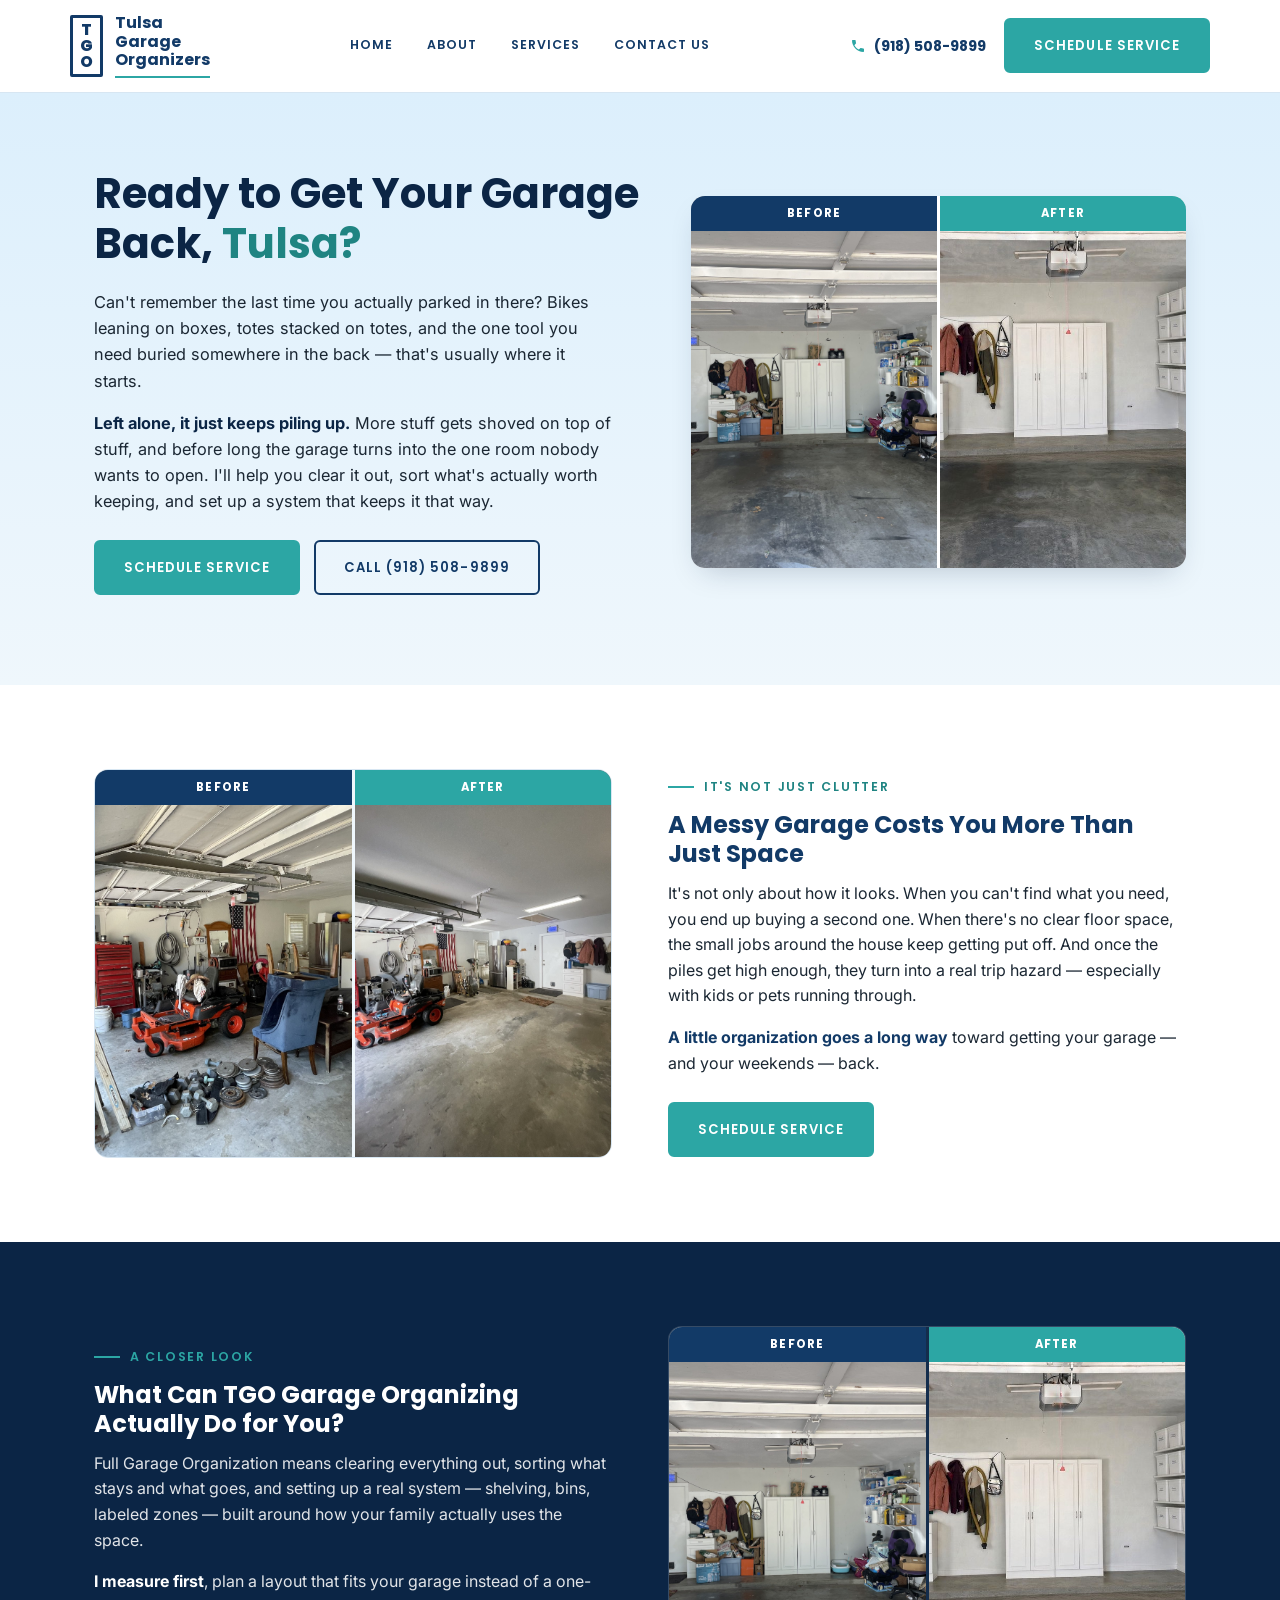
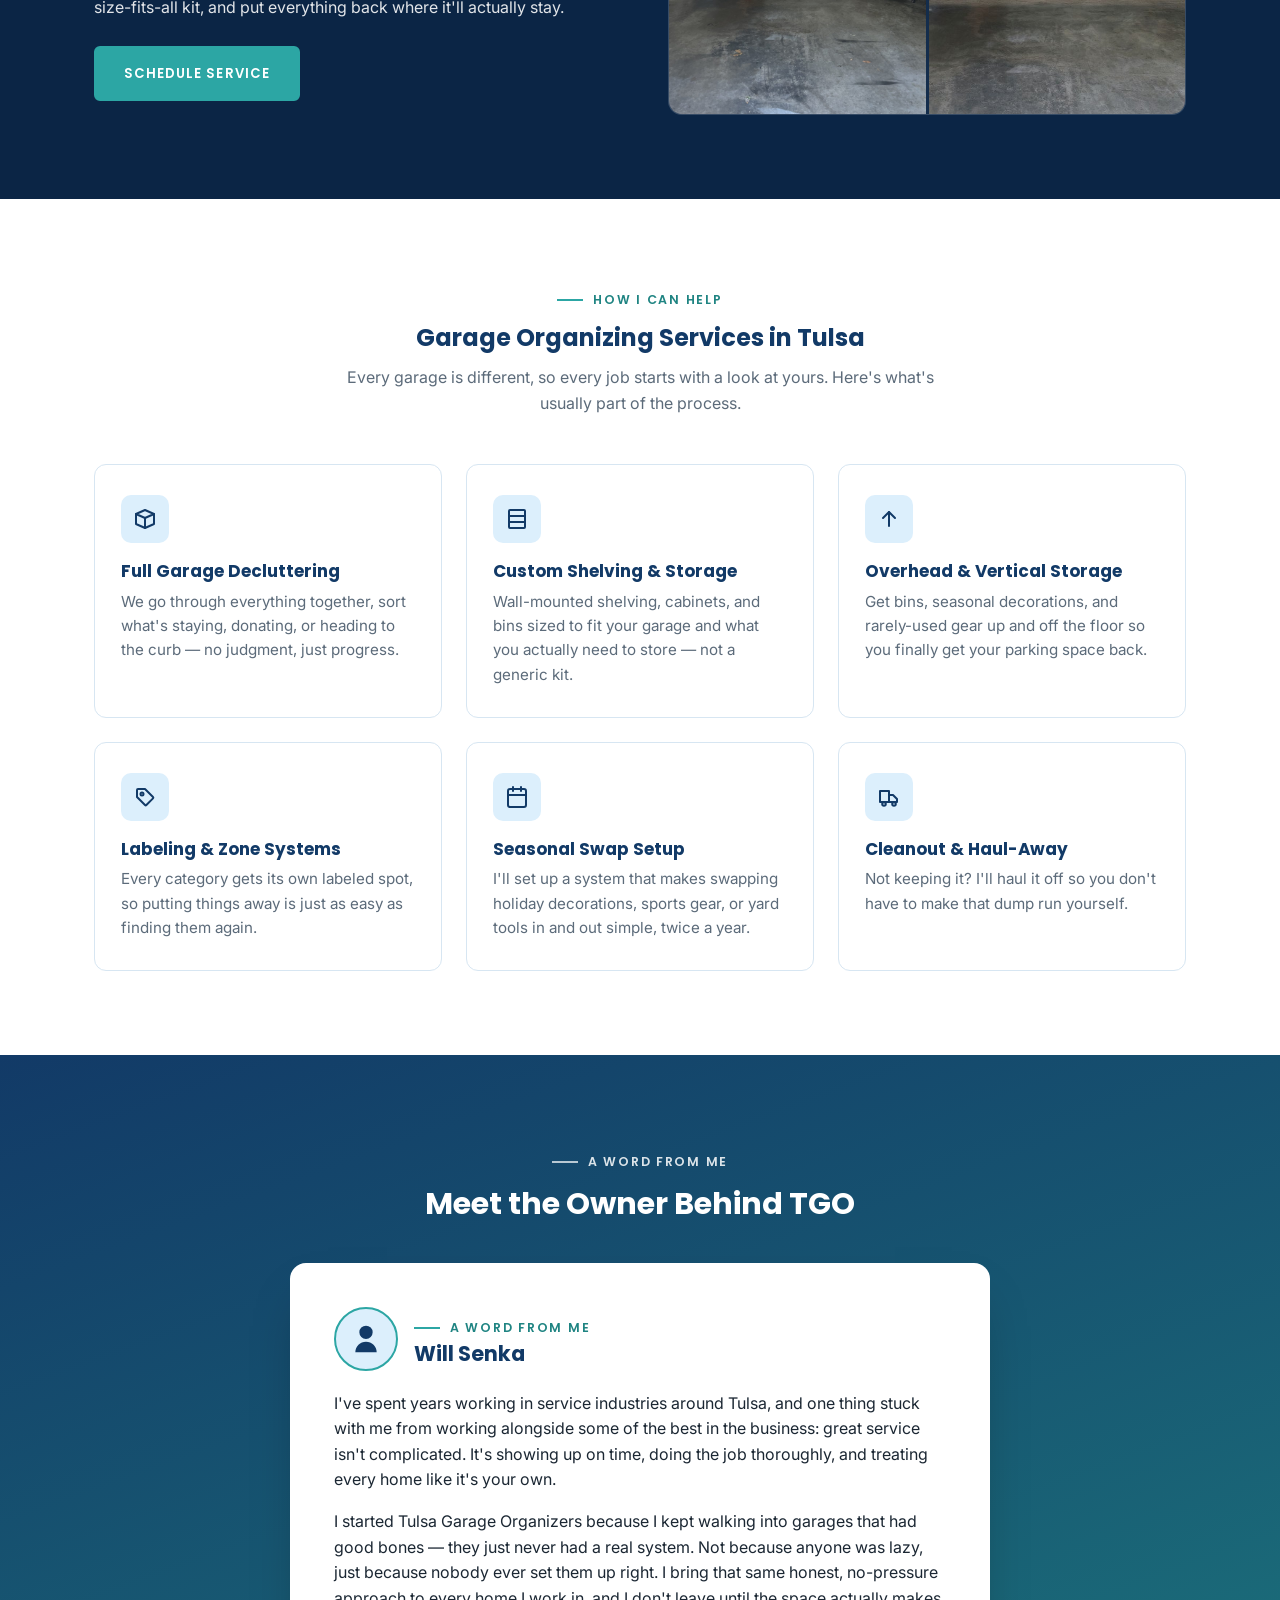
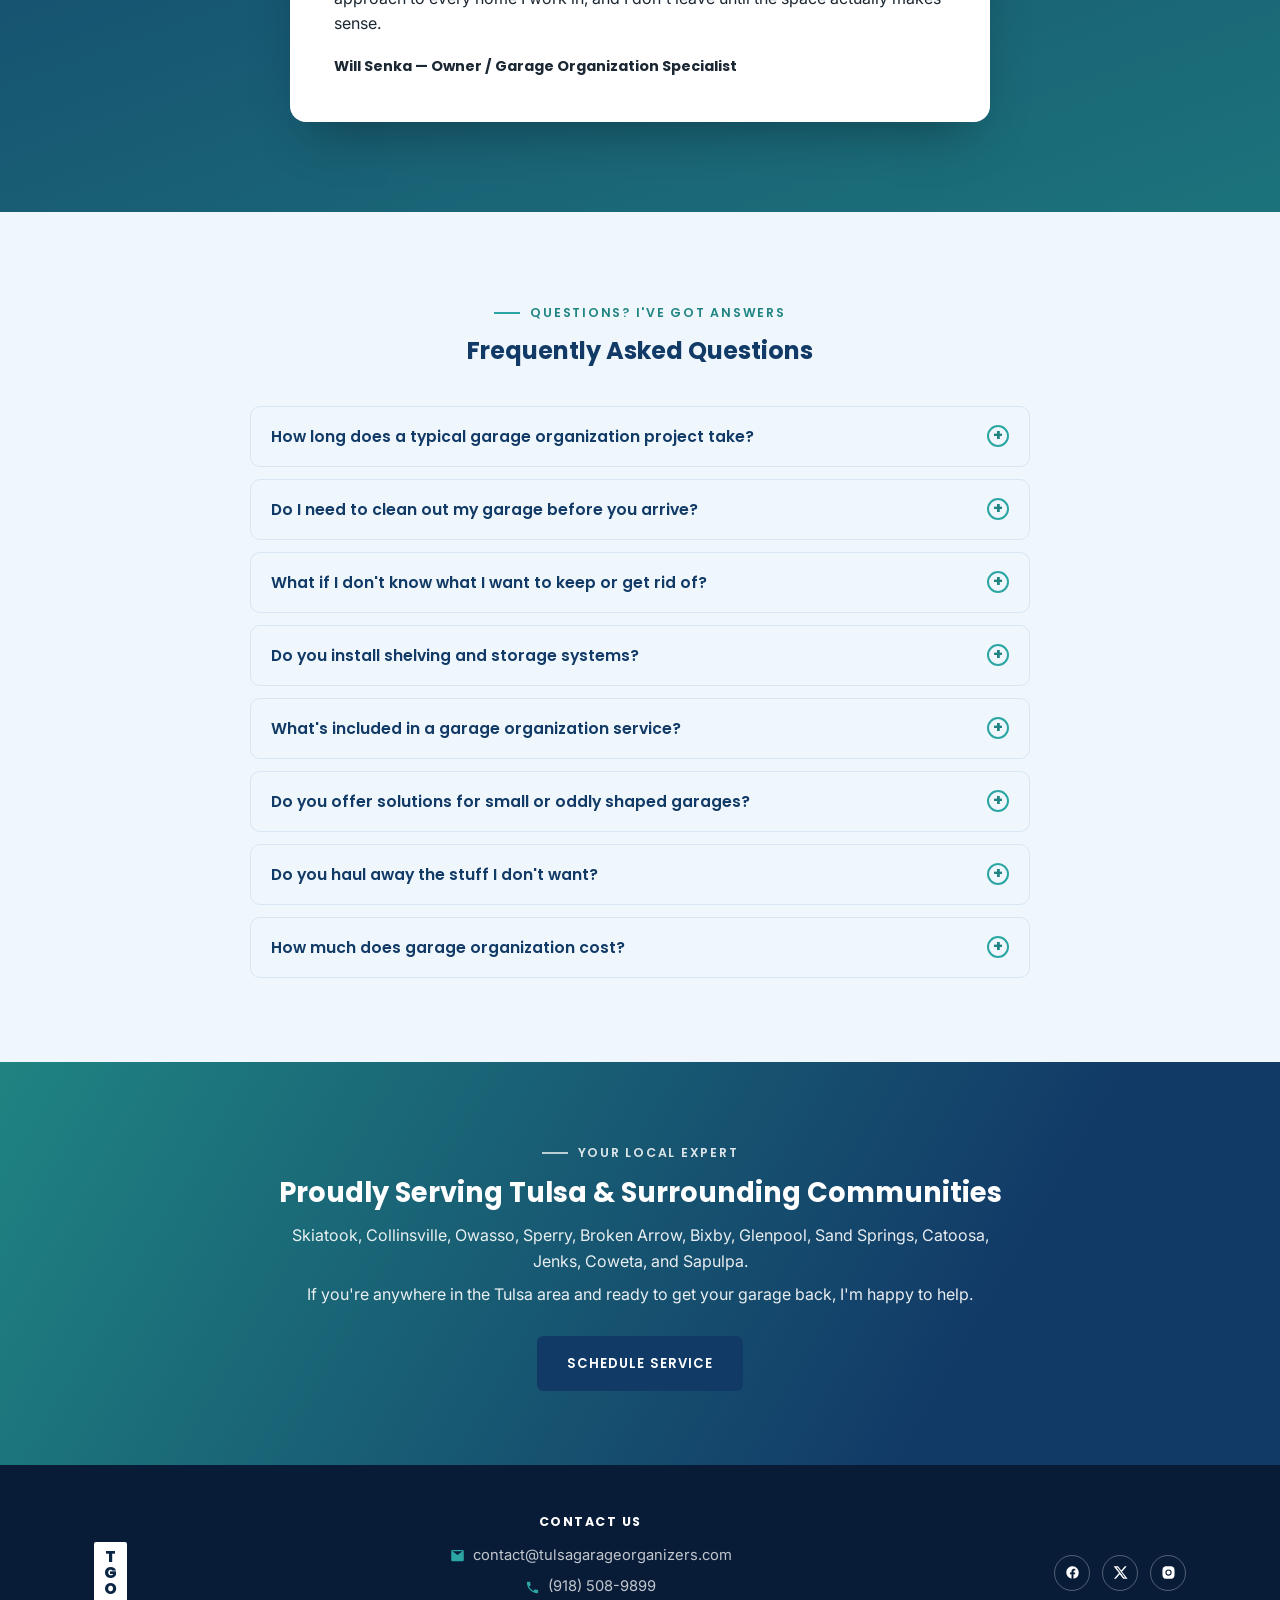
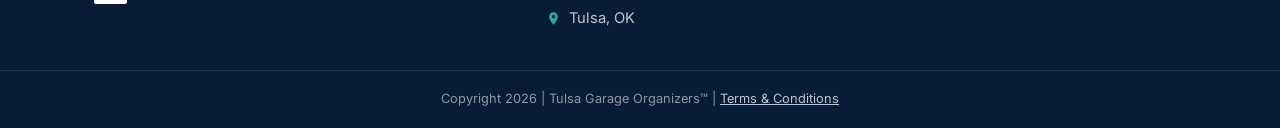
<file: index.html>
<!DOCTYPE html>
<html lang="en">
<head>
<meta charset="UTF-8">
<meta name="viewport" content="width=device-width, initial-scale=1.0">
<title>Tulsa Garage Organizers | Garage Organization Services in Tulsa, OK</title>
<meta name="description" content="Can't park in your own garage anymore? Tulsa Garage Organizers clears the clutter and sets up a real storage system that actually fits your home. Free quotes across the Tulsa area.">
<link rel="icon" type="image/svg+xml" href="favicon.svg">
<link rel="preconnect" href="https://fonts.googleapis.com">
<link rel="preconnect" href="https://fonts.gstatic.com" crossorigin>
<link href="https://fonts.googleapis.com/css2?family=Poppins:wght@600;700;800&family=Inter:wght@400;500;600&display=swap" rel="stylesheet">
<link rel="stylesheet" href="styles.css">
</head>
<body>

<header class="site-header">
  <div class="wrap header-inner">
    <a href="#hero" class="brand">
      <span class="logo-mark" aria-hidden="true">
        <span>T</span><span>G</span><span>O</span>
      </span>
      <span class="logo-text">
        <span class="logo-word">
          <span>Tulsa</span>
          <span>Garage</span>
          <span>Organizers</span>
        </span>
        <span class="logo-underline"></span>
      </span>
    </a>

    <nav class="main-nav" id="mainNav">
      <a href="#hero">Home</a>
      <a href="#about">About</a>
      <a href="#services">Services</a>
      <a href="#contact">Contact Us</a>
    </nav>

    <div class="header-actions">
      <a class="header-phone" href="tel:9185089899">
        <svg viewBox="0 0 24 24"><path d="M6.6 10.8c1.4 2.8 3.8 5.1 6.6 6.6l2.2-2.2c.3-.3.7-.4 1-.2 1.1.4 2.3.6 3.6.6.6 0 1 .4 1 1V20c0 .6-.4 1-1 1C10.9 21 3 13.1 3 3.9c0-.6.4-1 1-1h3.5c.6 0 1 .4 1 1 0 1.2.2 2.4.6 3.5.1.4 0 .8-.3 1l-2.2 2.4z"/></svg>
        <span class="phone-text">(918) 508-9899</span>
      </a>
      <a class="btn btn-primary" href="#contact">Schedule Service</a>
      <button class="nav-toggle" id="navToggle" aria-label="Toggle menu" aria-expanded="false">
        <span></span>
      </button>
    </div>
  </div>
</header>

<!-- HERO -->
<section class="hero" id="hero">
  <div class="wrap hero-grid">
    <div>
      <h1>Ready to Get Your Garage Back, <span class="accent">Tulsa?</span></h1>
      <p>Can't remember the last time you actually parked in there? Bikes leaning on boxes, totes stacked on totes, and the one tool you need buried somewhere in the back — that's usually where it starts.</p>
      <p><strong>Left alone, it just keeps piling up.</strong> More stuff gets shoved on top of stuff, and before long the garage turns into the one room nobody wants to open. I'll help you clear it out, sort what's actually worth keeping, and set up a system that keeps it that way.</p>
      <div class="cta-row">
        <a href="#contact" class="btn btn-primary">Schedule Service</a>
        <a href="tel:9185089899" class="btn btn-outline-navy">Call (918) 508-9899</a>
      </div>
    </div>

    <div class="hero-art">
      <div class="before-after">
        <div class="ba-panel">
          <span class="ba-label ba-before">Before</span>
          <img src="images/cabinet-before.jpg" alt="Cluttered storage cabinet and shelving area in a Tulsa garage before organizing">
        </div>
        <div class="ba-panel">
          <span class="ba-label ba-after">After</span>
          <img src="images/cabinet-after.jpg" alt="Same cabinet and shelving area tidied up after Tulsa Garage Organizers service">
        </div>
      </div>
    </div>
  </div>
</section>

<!-- SECTION: not just clutter -->
<section class="section-light">
  <div class="wrap split">
    <div class="split-art">
      <div class="before-after">
        <div class="ba-panel">
          <span class="ba-label ba-before">Before</span>
          <img src="images/mower-before.jpg" alt="Cluttered Tulsa garage floor before organizing, with furniture and gear piled up" loading="lazy">
        </div>
        <div class="ba-panel">
          <span class="ba-label ba-after">After</span>
          <img src="images/mower-after.jpg" alt="Same Tulsa garage with the floor cleared after Tulsa Garage Organizers service" loading="lazy">
        </div>
      </div>
    </div>
    <div class="split-copy">
      <div class="eyebrow">It's not just clutter</div>
      <h2>A Messy Garage Costs You More Than Just Space</h2>
      <p>It's not only about how it looks. When you can't find what you need, you end up buying a second one. When there's no clear floor space, the small jobs around the house keep getting put off. And once the piles get high enough, they turn into a real trip hazard — especially with kids or pets running through.</p>
      <p><strong>A little organization goes a long way</strong> toward getting your garage — and your weekends — back.</p>
      <div class="cta-row">
        <a href="#contact" class="btn btn-primary">Schedule Service</a>
      </div>
    </div>
  </div>
</section>

<!-- SECTION: what we do (dark) -->
<section class="section-dark" id="about-what">
  <div class="wrap split reverse">
    <div class="split-copy">
      <div class="eyebrow on-dark">A closer look</div>
      <h2>What Can TGO Garage Organizing Actually Do for You?</h2>
      <p>Full Garage Organization means clearing everything out, sorting what stays and what goes, and setting up a real system — shelving, bins, labeled zones — built around how your family actually uses the space.</p>
      <p><strong>I measure first</strong>, plan a layout that fits your garage instead of a one-size-fits-all kit, and put everything back where it'll actually stay.</p>
      <div class="cta-row">
        <a href="#contact" class="btn btn-primary">Schedule Service</a>
      </div>
    </div>
    <div class="split-art">
      <div class="before-after">
        <div class="ba-panel">
          <span class="ba-label ba-before">Before</span>
          <img src="images/cabinet-before.jpg" alt="Cluttered storage cabinet and shelving area in a Tulsa garage before organizing" loading="lazy">
        </div>
        <div class="ba-panel">
          <span class="ba-label ba-after">After</span>
          <img src="images/cabinet-after.jpg" alt="Same cabinet and shelving area tidied up after Tulsa Garage Organizers service" loading="lazy">
        </div>
      </div>
    </div>
  </div>
</section>

<!-- SERVICES -->
<section class="section-light" id="services">
  <div class="wrap">
    <div class="services-head">
      <div class="eyebrow">How I can help</div>
      <h2>Garage Organizing Services in Tulsa</h2>
      <p>Every garage is different, so every job starts with a look at yours. Here's what's usually part of the process.</p>
    </div>

    <div class="services-grid">
      <div class="service-card">
        <div class="service-icon">
          <svg viewBox="0 0 24 24" fill="none" stroke-width="2" stroke-linecap="round" stroke-linejoin="round"><path d="M3 7l9-4 9 4-9 4-9-4z"/><path d="M3 7v10l9 4 9-4V7"/><path d="M12 11v10"/></svg>
        </div>
        <h3>Full Garage Decluttering</h3>
        <p>We go through everything together, sort what's staying, donating, or heading to the curb — no judgment, just progress.</p>
      </div>

      <div class="service-card">
        <div class="service-icon">
          <svg viewBox="0 0 24 24" fill="none" stroke-width="2" stroke-linecap="round" stroke-linejoin="round"><rect x="4" y="3" width="16" height="18" rx="1"/><path d="M4 9h16M4 15h16"/></svg>
        </div>
        <h3>Custom Shelving &amp; Storage</h3>
        <p>Wall-mounted shelving, cabinets, and bins sized to fit your garage and what you actually need to store — not a generic kit.</p>
      </div>

      <div class="service-card">
        <div class="service-icon">
          <svg viewBox="0 0 24 24" fill="none" stroke-width="2" stroke-linecap="round" stroke-linejoin="round"><path d="M12 19V5"/><path d="M6 11l6-6 6 6"/></svg>
        </div>
        <h3>Overhead &amp; Vertical Storage</h3>
        <p>Get bins, seasonal decorations, and rarely-used gear up and off the floor so you finally get your parking space back.</p>
      </div>

      <div class="service-card">
        <div class="service-icon">
          <svg viewBox="0 0 24 24" fill="none" stroke-width="2" stroke-linecap="round" stroke-linejoin="round"><path d="M20 12l-8-8H5a1 1 0 00-1 1v7l8 8a1 1 0 001.4 0l6.6-6.6a1 1 0 000-1.4z"/><circle cx="9" cy="9" r="1.5"/></svg>
        </div>
        <h3>Labeling &amp; Zone Systems</h3>
        <p>Every category gets its own labeled spot, so putting things away is just as easy as finding them again.</p>
      </div>

      <div class="service-card">
        <div class="service-icon">
          <svg viewBox="0 0 24 24" fill="none" stroke-width="2" stroke-linecap="round" stroke-linejoin="round"><rect x="3" y="4" width="18" height="18" rx="2"/><path d="M3 10h18M8 2v4M16 2v4"/></svg>
        </div>
        <h3>Seasonal Swap Setup</h3>
        <p>I'll set up a system that makes swapping holiday decorations, sports gear, or yard tools in and out simple, twice a year.</p>
      </div>

      <div class="service-card">
        <div class="service-icon">
          <svg viewBox="0 0 24 24" fill="none" stroke-width="2" stroke-linecap="round" stroke-linejoin="round"><path d="M3 17h9V6H3v11z"/><path d="M12 10h4l4 4v3h-8"/><circle cx="7" cy="19" r="1.8"/><circle cx="17" cy="19" r="1.8"/></svg>
        </div>
        <h3>Cleanout &amp; Haul-Away</h3>
        <p>Not keeping it? I'll haul it off so you don't have to make that dump run yourself.</p>
      </div>
    </div>
  </div>
</section>

<!-- MEET THE OWNER -->
<section class="owner-section" id="about">
  <div class="wrap">
    <div class="eyebrow">A word from me</div>
    <h2>Meet the Owner Behind TGO</h2>

    <div class="owner-card">
      <div class="owner-top">
        <div class="owner-avatar" aria-hidden="true">
          <svg viewBox="0 0 24 24"><path d="M12 12a5 5 0 100-10 5 5 0 000 10zM4 22a8 8 0 0116 0z"/></svg>
        </div>
        <div>
          <div class="eyebrow">A word from me</div>
          <h3>Will Senka</h3>
        </div>
      </div>
      <p>I've spent years working in service industries around Tulsa, and one thing stuck with me from working alongside some of the best in the business: great service isn't complicated. It's showing up on time, doing the job thoroughly, and treating every home like it's your own.</p>
      <p>I started Tulsa Garage Organizers because I kept walking into garages that had good bones — they just never had a real system. Not because anyone was lazy, just because nobody ever set them up right. I bring that same honest, no-pressure approach to every home I work in, and I don't leave until the space actually makes sense.</p>
      <p class="owner-sign">Will Senka — Owner / Garage Organization Specialist</p>
    </div>
  </div>
</section>

<!-- FAQ -->
<section class="section-soft">
  <div class="wrap">
    <div class="faq-head">
      <div class="eyebrow">Questions? I've got answers</div>
      <h2>Frequently Asked Questions</h2>
    </div>

    <div class="faq-list" id="faqList">
      <div class="faq-item">
        <button class="faq-q">How long does a typical garage organization project take?
          <span class="icon">+</span>
        </button>
        <div class="faq-a"><div class="faq-a-inner">Most garages take a full day, sometimes two if we're doing a full cleanout plus custom shelving. I'll give you a solid time estimate once I've seen the space.</div></div>
      </div>

      <div class="faq-item">
        <button class="faq-q">Do I need to clean out my garage before you arrive?
          <span class="icon">+</span>
        </button>
        <div class="faq-a"><div class="faq-a-inner">Nope — that's part of what I do. Just try not to add anything new to the pile between now and then.</div></div>
      </div>

      <div class="faq-item">
        <button class="faq-q">What if I don't know what I want to keep or get rid of?
          <span class="icon">+</span>
        </button>
        <div class="faq-a"><div class="faq-a-inner">That's completely normal, and it's where I can help most. We'll go through things together at your pace — nothing leaves without your okay.</div></div>
      </div>

      <div class="faq-item">
        <button class="faq-q">Do you install shelving and storage systems?
          <span class="icon">+</span>
        </button>
        <div class="faq-a"><div class="faq-a-inner">Yes. Whether it's wall-mounted shelving, overhead racks, or a slatwall system, I'll measure your space and set up something built to fit it.</div></div>
      </div>

      <div class="faq-item">
        <button class="faq-q">What's included in a garage organization service?
          <span class="icon">+</span>
        </button>
        <div class="faq-a"><div class="faq-a-inner">A full walkthrough, sorting and decluttering, hauling away what you don't want, and setting up a storage system with everything labeled and in its place.</div></div>
      </div>

      <div class="faq-item">
        <button class="faq-q">Do you offer solutions for small or oddly shaped garages?
          <span class="icon">+</span>
        </button>
        <div class="faq-a"><div class="faq-a-inner">Especially those. A lot of garages weren't built with much storage in mind to begin with, and that's usually where a custom layout makes the biggest difference.</div></div>
      </div>

      <div class="faq-item">
        <button class="faq-q">Do you haul away the stuff I don't want?
          <span class="icon">+</span>
        </button>
        <div class="faq-a"><div class="faq-a-inner">Yes — donations, trash, and everything in between. You won't need to make a dump run yourself.</div></div>
      </div>

      <div class="faq-item">
        <button class="faq-q">How much does garage organization cost?
          <span class="icon">+</span>
        </button>
        <div class="faq-a"><div class="faq-a-inner">It depends on the size of your garage and how much we're tackling. I'll walk through it with you and give you a straightforward quote before any work starts — no surprises.</div></div>
      </div>
    </div>
  </div>
</section>

<!-- SERVICE AREA -->
<section class="area-band">
  <div class="wrap">
    <div class="eyebrow">Your local expert</div>
    <h2>Proudly Serving Tulsa &amp; Surrounding Communities</h2>
    <p>Skiatook, Collinsville, Owasso, Sperry, Broken Arrow, Bixby, Glenpool, Sand Springs, Catoosa, Jenks, Coweta, and Sapulpa.</p>
    <p>If you're anywhere in the Tulsa area and ready to get your garage back, I'm happy to help.</p>
    <div class="cta-row">
      <a href="#contact" class="btn btn-navy">Schedule Service</a>
    </div>
  </div>
</section>

<!-- FOOTER -->
<footer class="site-footer" id="contact">
  <div class="wrap footer-inner">
    <span class="logo-mark on-dark" aria-hidden="true">
      <span>T</span><span>G</span><span>O</span>
    </span>

    <div class="footer-contact">
      <h4>Contact Us</h4>
      <ul>
        <li>
          <svg viewBox="0 0 24 24"><path d="M2 5a2 2 0 012-2h16a2 2 0 012 2v14a2 2 0 01-2 2H4a2 2 0 01-2-2V5zm2 0l8 6 8-6"/></svg>
          <a href="mailto:contact@tulsagarageorganizers.com">contact@tulsagarageorganizers.com</a>
        </li>
        <li>
          <svg viewBox="0 0 24 24"><path d="M6.6 10.8c1.4 2.8 3.8 5.1 6.6 6.6l2.2-2.2c.3-.3.7-.4 1-.2 1.1.4 2.3.6 3.6.6.6 0 1 .4 1 1V20c0 .6-.4 1-1 1C10.9 21 3 13.1 3 3.9c0-.6.4-1 1-1h3.5c.6 0 1 .4 1 1 0 1.2.2 2.4.6 3.5.1.4 0 .8-.3 1l-2.2 2.4z"/></svg>
          <a href="tel:9185089899">(918) 508-9899</a>
        </li>
        <li>
          <svg viewBox="0 0 24 24"><path d="M12 2a7 7 0 00-7 7c0 5.25 7 13 7 13s7-7.75 7-13a7 7 0 00-7-7zm0 9.5A2.5 2.5 0 1112 6.5a2.5 2.5 0 010 5z"/></svg>
          Tulsa, OK
        </li>
      </ul>
    </div>

    <div class="footer-social">
      <a href="#" aria-label="Facebook"><svg viewBox="0 0 24 24"><path d="M22 12a10 10 0 10-11.6 9.9v-7H7.9V12h2.5V9.8c0-2.5 1.5-3.9 3.8-3.9 1.1 0 2.2.2 2.2.2v2.5h-1.2c-1.2 0-1.6.8-1.6 1.6V12h2.8l-.4 2.9h-2.4v7A10 10 0 0022 12z"/></svg></a>
      <a href="#" aria-label="X / Twitter"><svg viewBox="0 0 24 24"><path d="M18.9 2H22l-7.6 8.6L23.3 22h-7l-5.5-7.2L4.6 22H1.5l8.1-9.2L1 2h7.2l5 6.6L18.9 2zm-1.2 18h1.7L7.4 3.9H5.6L17.7 20z"/></svg></a>
      <a href="#" aria-label="Instagram"><svg viewBox="0 0 24 24"><path d="M12 2c-2.7 0-3 0-4 .1-1 .1-1.7.2-2.3.5a4.6 4.6 0 00-1.7 1.1A4.6 4.6 0 002.9 5.4c-.3.6-.4 1.3-.5 2.3C2.3 8.7 2.3 9 2.3 12s0 3.3.1 4.3c.1 1 .2 1.7.5 2.3.3.6.6 1.1 1.1 1.7.5.5 1 .9 1.7 1.1.6.3 1.3.4 2.3.5 1 .1 1.3.1 4 .1s3 0 4-.1c1-.1 1.7-.2 2.3-.5a4.6 4.6 0 001.7-1.1c.5-.5.9-1 1.1-1.7.3-.6.4-1.3.5-2.3.1-1 .1-1.3.1-4.3s0-3.3-.1-4.3c-.1-1-.2-1.7-.5-2.3a4.6 4.6 0 00-1.1-1.7 4.6 4.6 0 00-1.7-1.1c-.6-.3-1.3-.4-2.3-.5C15 2 14.7 2 12 2zm0 5a5 5 0 110 10 5 5 0 010-10zm0 8.2a3.2 3.2 0 100-6.4 3.2 3.2 0 000 6.4zm5.2-8.4a1.2 1.2 0 100-2.4 1.2 1.2 0 000 2.4z"/></svg></a>
    </div>
  </div>

  <div class="footer-bottom">
    Copyright 2026 | Tulsa Garage Organizers™ | <a href="#">Terms &amp; Conditions</a>
  </div>
</footer>

<script src="script.js"></script>
</body>
</html>
</file>
<file: styles.css>
/* ==========================================================================
   Tulsa Garage Organizers — stylesheet
   ========================================================================== */

:root {
  --navy: #123a67;
  --navy-deep: #0b2545;
  --navy-darker: #081c38;
  --sky: #dcefFC;
  --sky-soft: #eff7fc;
  --teal: #2ca6a4;
  --teal-dark: #1f8482;
  --white: #ffffff;
  --ink: #1b2733;
  --gray-mid: #5c6b7a;
  --border-soft: #d7e6f2;

  --font-head: 'Poppins', 'Segoe UI', Arial, sans-serif;
  --font-body: 'Inter', 'Segoe UI', Arial, sans-serif;

  --max: 1140px;
  --radius: 10px;
  --shadow: 0 12px 30px -12px rgba(11, 37, 69, 0.25);
}

* {
  box-sizing: border-box;
}

html {
  scroll-behavior: smooth;
}

body {
  margin: 0;
  font-family: var(--font-body);
  color: var(--ink);
  background: var(--white);
  line-height: 1.6;
  -webkit-font-smoothing: antialiased;
}

img {
  max-width: 100%;
  display: block;
}

a {
  color: inherit;
  text-decoration: none;
}

h1, h2, h3, h4 {
  font-family: var(--font-head);
  color: var(--navy);
  margin: 0 0 0.5em;
  line-height: 1.2;
}

p {
  margin: 0 0 1em;
}

.wrap {
  width: 100%;
  max-width: var(--max);
  margin: 0 auto;
  padding: 0 24px;
}

.eyebrow {
  display: inline-flex;
  align-items: center;
  gap: 10px;
  font-family: var(--font-head);
  font-size: 0.78rem;
  font-weight: 600;
  letter-spacing: 0.14em;
  text-transform: uppercase;
  color: var(--teal-dark);
  margin-bottom: 14px;
}

.eyebrow::before {
  content: "";
  display: inline-block;
  width: 26px;
  height: 2px;
  background: var(--teal);
}

.eyebrow.on-dark {
  color: var(--teal);
}

section {
  padding: 84px 0;
}

/* ---------- Buttons ---------- */
.btn {
  display: inline-flex;
  align-items: center;
  justify-content: center;
  gap: 8px;
  font-family: var(--font-head);
  font-weight: 600;
  font-size: 0.82rem;
  letter-spacing: 0.08em;
  text-transform: uppercase;
  padding: 15px 28px;
  border-radius: 6px;
  border: 2px solid transparent;
  cursor: pointer;
  transition: transform 0.15s ease, box-shadow 0.15s ease, background 0.15s ease, color 0.15s ease;
  white-space: nowrap;
}

.btn:hover {
  transform: translateY(-2px);
}

.btn-primary {
  background: var(--teal);
  color: var(--white);
  border-color: var(--teal);
}

.btn-primary:hover {
  background: var(--teal-dark);
  border-color: var(--teal-dark);
  box-shadow: 0 10px 20px -8px rgba(44, 166, 164, 0.55);
}

.btn-outline-navy {
  background: transparent;
  color: var(--navy);
  border-color: var(--navy);
}

.btn-outline-navy:hover {
  background: var(--navy);
  color: var(--white);
}

.btn-outline-white {
  background: transparent;
  color: var(--white);
  border-color: rgba(255, 255, 255, 0.6);
}

.btn-outline-white:hover {
  background: var(--white);
  color: var(--navy-deep);
  border-color: var(--white);
}

.btn-navy {
  background: var(--navy);
  color: var(--white);
  border-color: var(--navy);
}

.btn-navy:hover {
  background: var(--navy-deep);
  border-color: var(--navy-deep);
  box-shadow: 0 10px 20px -8px rgba(8, 28, 56, 0.55);
}

.cta-row {
  display: flex;
  flex-wrap: wrap;
  gap: 14px;
  margin-top: 26px;
}

/* ---------- Logo ---------- */
.brand {
  display: inline-flex;
  align-items: center;
  gap: 12px;
}

.logo-mark {
  display: flex;
  flex-direction: column;
  align-items: center;
  border: 3px solid var(--navy);
  border-radius: 2px;
  background: var(--white);
  padding: 4px 7px;
  line-height: 1;
}

.logo-mark span {
  font-family: var(--font-head);
  font-weight: 800;
  font-size: 16px;
  color: var(--navy);
  text-align: center;
}

.logo-mark.on-dark {
  background: var(--white);
  border-color: var(--white);
}

.logo-mark.on-dark span {
  color: var(--navy-deep);
}

.logo-text {
  display: flex;
  flex-direction: column;
}

.logo-word {
  display: flex;
  flex-direction: column;
  gap: 0;
}

.logo-word span {
  font-family: var(--font-head);
  font-weight: 700;
  font-size: 16px;
  color: var(--navy);
  line-height: 1.16;
}

.logo-underline {
  height: 2px;
  width: 100%;
  background: var(--teal);
  margin-top: 6px;
}

/* ---------- Header ---------- */
header.site-header {
  position: sticky;
  top: 0;
  z-index: 100;
  background: var(--white);
  border-bottom: 1px solid var(--border-soft);
}

.header-inner {
  display: flex;
  align-items: center;
  justify-content: space-between;
  gap: 20px;
  padding: 14px 0;
}

nav.main-nav {
  display: flex;
  align-items: center;
  gap: 30px;
}

nav.main-nav a {
  font-family: var(--font-head);
  font-size: 0.78rem;
  font-weight: 600;
  letter-spacing: 0.08em;
  text-transform: uppercase;
  color: var(--navy);
  padding: 6px 2px;
  border-bottom: 2px solid transparent;
  transition: border-color 0.15s ease, color 0.15s ease;
}

nav.main-nav a:hover,
nav.main-nav a.active {
  border-color: var(--teal);
  color: var(--teal-dark);
}

.header-actions {
  display: flex;
  align-items: center;
  gap: 18px;
}

.header-phone {
  display: flex;
  align-items: center;
  gap: 8px;
  font-family: var(--font-head);
  font-weight: 700;
  font-size: 0.88rem;
  color: var(--navy);
  white-space: nowrap;
}

.header-phone svg {
  width: 16px;
  height: 16px;
  fill: var(--teal);
}

.nav-toggle {
  display: none;
  background: none;
  border: none;
  cursor: pointer;
  padding: 6px;
}

.nav-toggle span,
.nav-toggle span::before,
.nav-toggle span::after {
  display: block;
  width: 24px;
  height: 2px;
  background: var(--navy);
  position: relative;
  transition: 0.2s ease;
}

.nav-toggle span::before {
  content: "";
  position: absolute;
  top: -7px;
}

.nav-toggle span::after {
  content: "";
  position: absolute;
  top: 7px;
}

/* ---------- Hero ---------- */
.hero {
  background: linear-gradient(180deg, var(--sky) 0%, var(--sky-soft) 100%);
  padding: 76px 0 90px;
}

.hero-grid {
  display: grid;
  grid-template-columns: 1.05fr 0.95fr;
  gap: 50px;
  align-items: center;
}

.hero h1 {
  font-size: 2.6rem;
  color: var(--navy-deep);
}

.hero h1 .accent {
  color: var(--teal-dark);
}

.hero p {
  color: var(--ink);
  font-size: 1.02rem;
  max-width: 52ch;
}

.hero p strong {
  color: var(--navy-deep);
}

.hero-art {
  background: var(--white);
  border-radius: 14px;
  box-shadow: var(--shadow);
  overflow: hidden;
}

.hero-art .before-after {
  aspect-ratio: 4 / 3;
}

/* ---------- Alternating content sections ---------- */
.split {
  display: grid;
  grid-template-columns: 1fr 1fr;
  gap: 56px;
  align-items: center;
}

.split.reverse .split-art {
  order: 2;
}

.split.reverse .split-copy {
  order: 1;
}

.split-art {
  background: var(--sky-soft);
  border: 1px solid var(--border-soft);
  border-radius: 14px;
  overflow: hidden;
}

/* ---------- Real before/after photo panels ---------- */
.before-after {
  display: grid;
  grid-template-columns: 1fr 1fr;
  gap: 3px;
  aspect-ratio: 4 / 3;
}

.ba-panel {
  position: relative;
  overflow: hidden;
}

.ba-panel img {
  width: 100%;
  height: 100%;
  object-fit: cover;
  display: block;
}

.ba-label {
  position: absolute;
  top: 0;
  left: 0;
  right: 0;
  z-index: 1;
  text-align: center;
  padding: 8px 4px;
  font-family: var(--font-head);
  font-weight: 700;
  font-size: 0.72rem;
  letter-spacing: 0.1em;
  text-transform: uppercase;
  color: var(--white);
}

.ba-before {
  background: var(--navy);
}

.ba-after {
  background: var(--teal);
}

.split-copy p strong {
  color: var(--navy);
}

.section-light {
  background: var(--white);
}

.section-soft {
  background: var(--sky-soft);
}

/* ---------- Dark feature section ---------- */
.section-dark {
  background: var(--navy-deep);
  color: rgba(255, 255, 255, 0.88);
}

.section-dark h2 {
  color: var(--white);
}

.section-dark .split-art {
  background: rgba(255, 255, 255, 0.04);
  border: 1px solid rgba(255, 255, 255, 0.14);
}

.section-dark p strong {
  color: var(--white);
}

/* ---------- Services ---------- */
.services-head {
  text-align: center;
  max-width: 640px;
  margin: 0 auto 48px;
}

.services-head p {
  color: var(--gray-mid);
}

.services-grid {
  display: grid;
  grid-template-columns: repeat(3, 1fr);
  gap: 24px;
}

.service-card {
  background: var(--white);
  border: 1px solid var(--border-soft);
  border-radius: 12px;
  padding: 30px 26px;
  transition: transform 0.18s ease, box-shadow 0.18s ease, border-color 0.18s ease;
}

.service-card:hover {
  transform: translateY(-4px);
  box-shadow: var(--shadow);
  border-color: var(--teal);
}

.service-icon {
  width: 48px;
  height: 48px;
  border-radius: 10px;
  background: var(--sky);
  display: flex;
  align-items: center;
  justify-content: center;
  margin-bottom: 18px;
}

.service-icon svg {
  width: 24px;
  height: 24px;
  stroke: var(--navy);
}

.service-card h3 {
  font-size: 1.06rem;
  margin-bottom: 8px;
}

.service-card p {
  color: var(--gray-mid);
  font-size: 0.95rem;
  margin-bottom: 0;
}

/* ---------- Owner section ---------- */
.owner-section {
  background: linear-gradient(160deg, var(--navy) 0%, var(--teal-dark) 130%);
  padding: 90px 0;
  text-align: center;
}

.owner-section > .wrap > .eyebrow {
  color: rgba(255, 255, 255, 0.85);
  justify-content: center;
}

.owner-section > .wrap > .eyebrow::before {
  background: rgba(255, 255, 255, 0.7);
}

.owner-section > .wrap > h2 {
  color: var(--white);
  margin-bottom: 40px;
  font-size: 1.9rem;
}

.owner-card {
  background: var(--white);
  border-radius: 16px;
  box-shadow: 0 25px 50px -20px rgba(0, 0, 0, 0.35);
  padding: 44px;
  max-width: 700px;
  margin: 0 auto;
  text-align: left;
}

.owner-top {
  display: flex;
  align-items: center;
  gap: 16px;
  margin-bottom: 20px;
}

.owner-avatar {
  width: 64px;
  height: 64px;
  border-radius: 50%;
  background: var(--sky);
  display: flex;
  align-items: center;
  justify-content: center;
  flex-shrink: 0;
  border: 2px solid var(--teal);
}

.owner-avatar svg {
  width: 32px;
  height: 32px;
  fill: var(--navy);
}

.owner-top .eyebrow {
  margin-bottom: 4px;
}

.owner-top h3 {
  font-size: 1.3rem;
  margin: 0;
}

.owner-card p {
  color: var(--ink);
}

.owner-sign {
  color: var(--teal-dark);
  font-weight: 700;
  font-family: var(--font-head);
  font-size: 0.9rem;
  margin-top: 18px;
  margin-bottom: 0;
}

/* ---------- FAQ ---------- */
.faq-head {
  text-align: center;
  margin-bottom: 40px;
}

.faq-head .eyebrow {
  justify-content: center;
}

.faq-list {
  max-width: 780px;
  margin: 0 auto;
  display: flex;
  flex-direction: column;
  gap: 12px;
}

.faq-item {
  background: var(--sky-soft);
  border: 1px solid var(--border-soft);
  border-radius: 10px;
  overflow: hidden;
}

.faq-q {
  width: 100%;
  display: flex;
  align-items: center;
  justify-content: space-between;
  gap: 16px;
  background: none;
  border: none;
  text-align: left;
  font-family: var(--font-head);
  font-weight: 600;
  font-size: 0.98rem;
  color: var(--navy);
  padding: 18px 20px;
  cursor: pointer;
}

.faq-q .icon {
  flex-shrink: 0;
  width: 22px;
  height: 22px;
  border-radius: 50%;
  border: 2px solid var(--teal);
  color: var(--teal-dark);
  display: flex;
  align-items: center;
  justify-content: center;
  font-size: 16px;
  font-weight: 700;
  transition: transform 0.2s ease;
  line-height: 1;
}

.faq-item.open .faq-q .icon {
  transform: rotate(45deg);
}

.faq-a {
  max-height: 0;
  overflow: hidden;
  transition: max-height 0.25s ease;
}

.faq-a-inner {
  padding: 0 20px 18px;
  color: var(--gray-mid);
  font-size: 0.95rem;
}

/* ---------- Service area band ---------- */
.area-band {
  background: linear-gradient(120deg, var(--teal-dark), var(--navy) 75%);
  color: var(--white);
  text-align: center;
  padding: 74px 0;
}

.area-band .eyebrow {
  justify-content: center;
  color: rgba(255, 255, 255, 0.85);
}

.area-band .eyebrow::before {
  background: rgba(255, 255, 255, 0.7);
}

.area-band h2 {
  color: var(--white);
  font-size: 1.7rem;
}

.area-band p {
  max-width: 700px;
  margin: 0 auto 8px;
  color: rgba(255, 255, 255, 0.9);
}

.area-band .cta-row {
  justify-content: center;
  margin-top: 28px;
}

/* ---------- Footer ---------- */
footer.site-footer {
  background: var(--navy-darker);
  color: rgba(255, 255, 255, 0.75);
  padding: 50px 0 0;
}

.footer-inner {
  display: flex;
  align-items: center;
  justify-content: space-between;
  flex-wrap: wrap;
  gap: 30px;
  padding-bottom: 40px;
}

.footer-contact h4 {
  color: var(--white);
  font-size: 0.78rem;
  letter-spacing: 0.12em;
  text-transform: uppercase;
  margin-bottom: 14px;
  text-align: center;
}

.footer-contact ul {
  list-style: none;
  margin: 0;
  padding: 0;
  display: flex;
  flex-direction: column;
  gap: 8px;
  align-items: center;
}

.footer-contact li {
  display: flex;
  align-items: center;
  gap: 8px;
  font-size: 0.92rem;
}

.footer-contact svg {
  width: 15px;
  height: 15px;
  fill: var(--teal);
  flex-shrink: 0;
}

.footer-social {
  display: flex;
  gap: 12px;
}

.footer-social a {
  width: 36px;
  height: 36px;
  border-radius: 50%;
  border: 1px solid rgba(255, 255, 255, 0.3);
  display: flex;
  align-items: center;
  justify-content: center;
  transition: background 0.15s ease, border-color 0.15s ease;
}

.footer-social a:hover {
  background: var(--teal);
  border-color: var(--teal);
}

.footer-social svg {
  width: 15px;
  height: 15px;
  fill: var(--white);
}

.footer-bottom {
  border-top: 1px solid rgba(255, 255, 255, 0.1);
  padding: 18px 0;
  text-align: center;
  font-size: 0.8rem;
  color: rgba(255, 255, 255, 0.55);
}

.footer-bottom a {
  color: rgba(255, 255, 255, 0.75);
  text-decoration: underline;
}

/* ---------- Illustrations ---------- */
.illus {
  width: 100%;
  height: auto;
  display: block;
}

/* ---------- Responsive ---------- */
@media (max-width: 900px) {
  .hero-grid,
  .split {
    grid-template-columns: 1fr;
  }

  .split.reverse .split-art,
  .split.reverse .split-copy {
    order: initial;
  }

  .services-grid {
    grid-template-columns: repeat(2, 1fr);
  }

  .hero h1 {
    font-size: 2.1rem;
  }

  section {
    padding: 60px 0;
  }
}

@media (max-width: 720px) {
  nav.main-nav {
    position: fixed;
    top: 65px;
    left: 0;
    right: 0;
    background: var(--white);
    flex-direction: column;
    align-items: flex-start;
    gap: 0;
    padding: 10px 24px 20px;
    border-bottom: 1px solid var(--border-soft);
    transform: translateY(-130%);
    opacity: 0;
    pointer-events: none;
    transition: transform 0.2s ease, opacity 0.2s ease;
  }

  nav.main-nav.open {
    transform: translateY(0);
    opacity: 1;
    pointer-events: auto;
  }

  nav.main-nav a {
    width: 100%;
    padding: 12px 0;
    border-bottom: 1px solid var(--border-soft);
  }

  .header-phone span.phone-text {
    display: none;
  }

  .header-actions .btn-primary {
    display: none;
  }

  .nav-toggle {
    display: block;
  }

  .services-grid {
    grid-template-columns: 1fr;
  }

  .owner-card {
    padding: 28px 22px;
  }

  .owner-top {
    flex-wrap: wrap;
  }

  .footer-inner {
    flex-direction: column;
    text-align: center;
  }

  .hero h1 {
    font-size: 1.8rem;
  }
}
</file>
